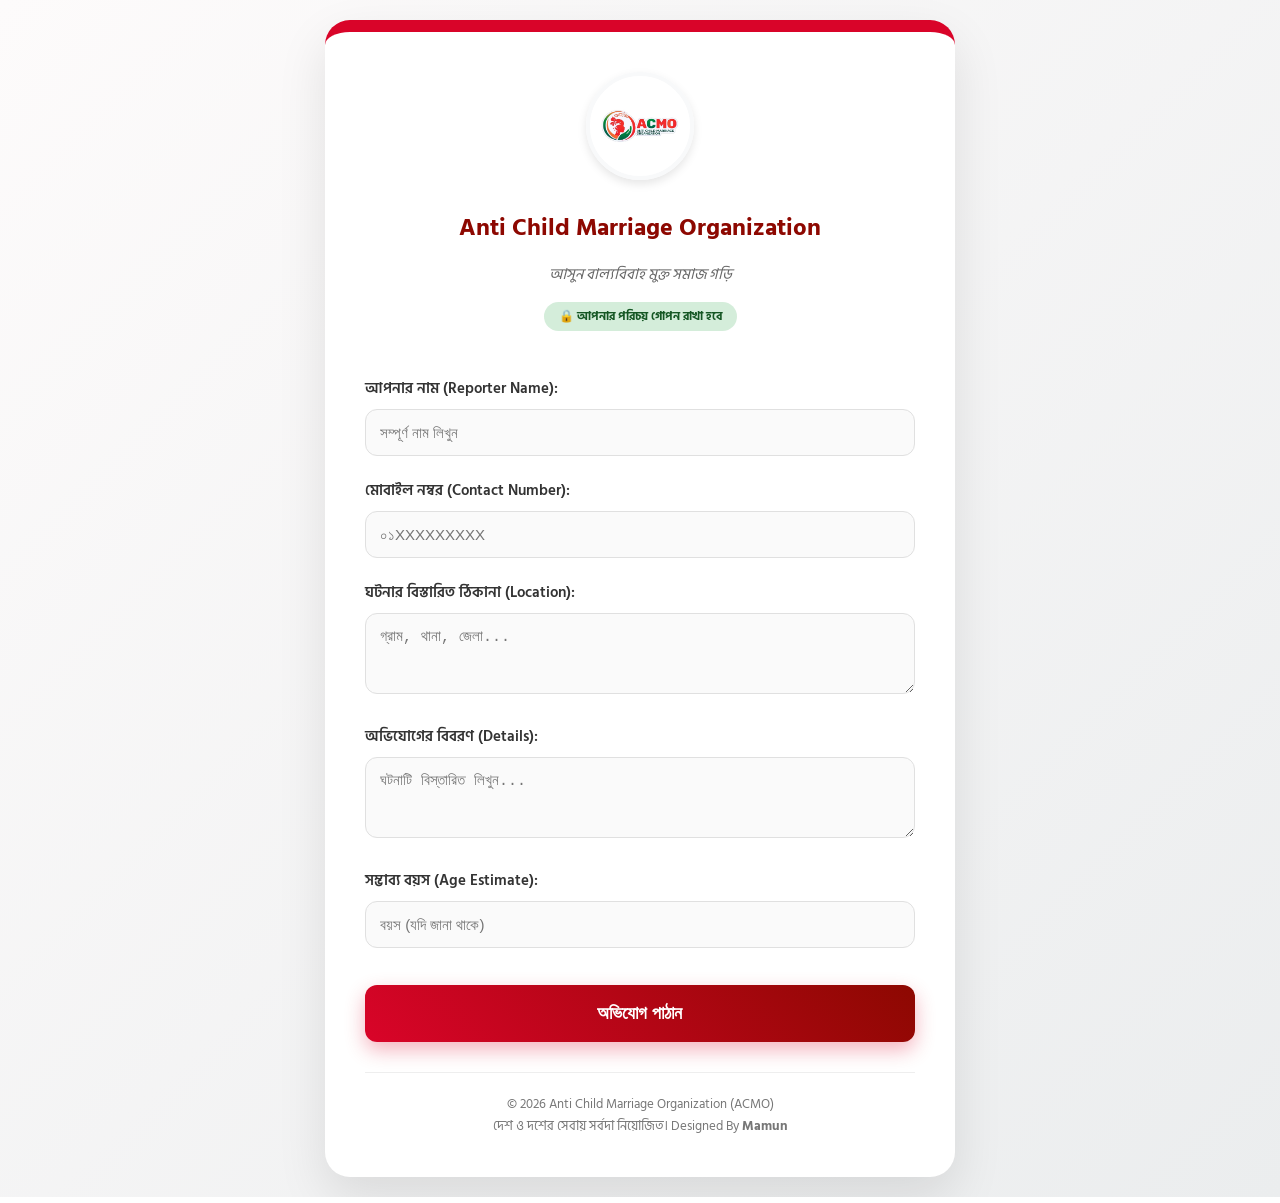
<file: complain.html>
<!DOCTYPE html>
<html lang="bn">
<head>
    <meta charset="UTF-8">
    <meta name="viewport" content="width=device-width, initial-scale=1.0">
    <title>ACMO - বাল্যবিবাহ প্রতিরোধ অভিযোগ ফর্ম</title>
    <style>
        :root {
            --primary-red: #d90429;
            --dark-red: #8d0801;
            --light-bg: #f8f9fa;
            --white: #ffffff;
            --glass-shadow: rgba(0, 0, 0, 0.1);
        }

        body {
            font-family: 'Hind Siliguri', 'Segoe UI', Tahoma, Geneva, Verdana, sans-serif;
            background: linear-gradient(135deg, #fdfbfb 0%, #ebedee 100%);
            margin: 0;
            padding: 20px;
            display: flex;
            justify-content: center;
            align-items: center;
            min-height: 100vh;
        }

        .form-card {
            background: var(--white);
            width: 100%;
            max-width: 550px;
            padding: 40px;
            border-radius: 25px;
            box-shadow: 0 20px 50px var(--glass-shadow);
            border-top: 12px solid var(--primary-red);
            position: relative;
            overflow: hidden;
        }

        /* লোগো ডিজাইন */
        .logo-container {
            text-align: center;
            margin-bottom: 20px;
        }

        .logo-container img {
            width: 100px; /* লোগোর সাইজ */
            height: 100px;
            border-radius: 50%;
            object-fit: cover;
            border: 4px solid var(--light-bg);
            box-shadow: 0 4px 10px rgba(0,0,0,0.1);
        }

        .header {
            text-align: center;
            margin-bottom: 30px;
        }

        .header h1 {
            color: var(--dark-red);
            font-size: 24px;
            margin: 10px 0 5px 0;
            font-weight: 700;
        }

        .header p {
            color: #666;
            font-size: 15px;
            font-style: italic;
        }

        .form-group {
            margin-bottom: 22px;
        }

        label {
            display: block;
            font-weight: 600;
            margin-bottom: 8px;
            color: #333;
            font-size: 15px;
        }

        input[type="text"],
        input[type="tel"],
        input[type="number"],
        textarea {
            width: 100%;
            padding: 14px;
            border: 1.5px solid #e0e0e0;
            border-radius: 12px;
            box-sizing: border-box;
            font-size: 15px;
            background-color: #fafafa;
            transition: all 0.3s ease;
        }

        input:focus, textarea:focus {
            border-color: var(--primary-red);
            background-color: #fff;
            outline: none;
            box-shadow: 0 0 12px rgba(217, 4, 41, 0.15);
        }

        .submit-button {
            background: linear-gradient(45deg, var(--primary-red), var(--dark-red));
            color: white;
            padding: 18px;
            border: none;
            border-radius: 12px;
            width: 100%;
            font-size: 18px;
            font-weight: bold;
            cursor: pointer;
            transition: all 0.3s ease;
            box-shadow: 0 8px 20px rgba(217, 4, 41, 0.3);
            margin-top: 15px;
        }

        .submit-button:hover {
            transform: translateY(-3px);
            box-shadow: 0 12px 25px rgba(217, 4, 41, 0.5);
        }

        .footer {
            text-align: center;
            font-size: 13px;
            color: #777;
            margin-top: 30px;
            border-top: 1px solid #eee;
            padding-top: 20px;
        }

        .privacy-badge {
            display: inline-block;
            background: #d4edda;
            color: #155724;
            padding: 5px 15px;
            border-radius: 20px;
            font-size: 12px;
            margin-bottom: 15px;
            font-weight: bold;
        }
    </style>
    <link href="https://fonts.googleapis.com/css2?family=Hind+Siliguri:wght@400;600;700&display=swap" rel="stylesheet">
</head>
<body>

<div class="form-card">
    <div class="logo-container">
        <img src="assets/images/logo.jpg" alt="ACMO Logo">
    </div>

    <div class="header">
        <h1>Anti Child Marriage Organization</h1>
        <p>আসুন বাল্যবিবাহ মুক্ত সমাজ গড়ি</p>
        <div class="privacy-badge">🔒 আপনার পরিচয় গোপন রাখা হবে</div>
    </div>

    <form action="https://formspree.io/f/xnjolvzw" method="POST">
        
        <div class="form-group">
            <label>আপনার নাম (Reporter Name):</label>
            <input type="text" name="Name" placeholder="সম্পূর্ণ নাম লিখুন" required>
        </div>

        <div class="form-group">
            <label>মোবাইল নম্বর (Contact Number):</label>
            <input type="tel" name="Mobile" placeholder="০১XXXXXXXXX" required>
        </div>

        <div class="form-group">
            <label>ঘটনার বিস্তারিত ঠিকানা (Location):</label>
            <textarea name="Address" rows="3" placeholder="গ্রাম, থানা, জেলা..." required></textarea>
        </div>

        <div class="form-group">
            <label>অভিযোগের বিবরণ (Details):</label>
            <textarea name="Complaint" rows="3" placeholder="ঘটনাটি বিস্তারিত লিখুন..." required></textarea>
        </div>

        <div class="form-group">
            <label>সম্ভাব্য বয়স (Age Estimate):</label>
            <input type="number" name="Age" placeholder="বয়স (যদি জানা থাকে)">
        </div>

        <button type="submit" class="submit-button">অভিযোগ পাঠান</button>
    </form>

    <div class="footer">
        © 2026 Anti Child Marriage Organization (ACMO) <br>
        দেশ ও দশের সেবায় সর্বদা নিয়োজিত। Designed By <b>Mamun</b>
    </div>
</div>

</body>
</html>
</file>
